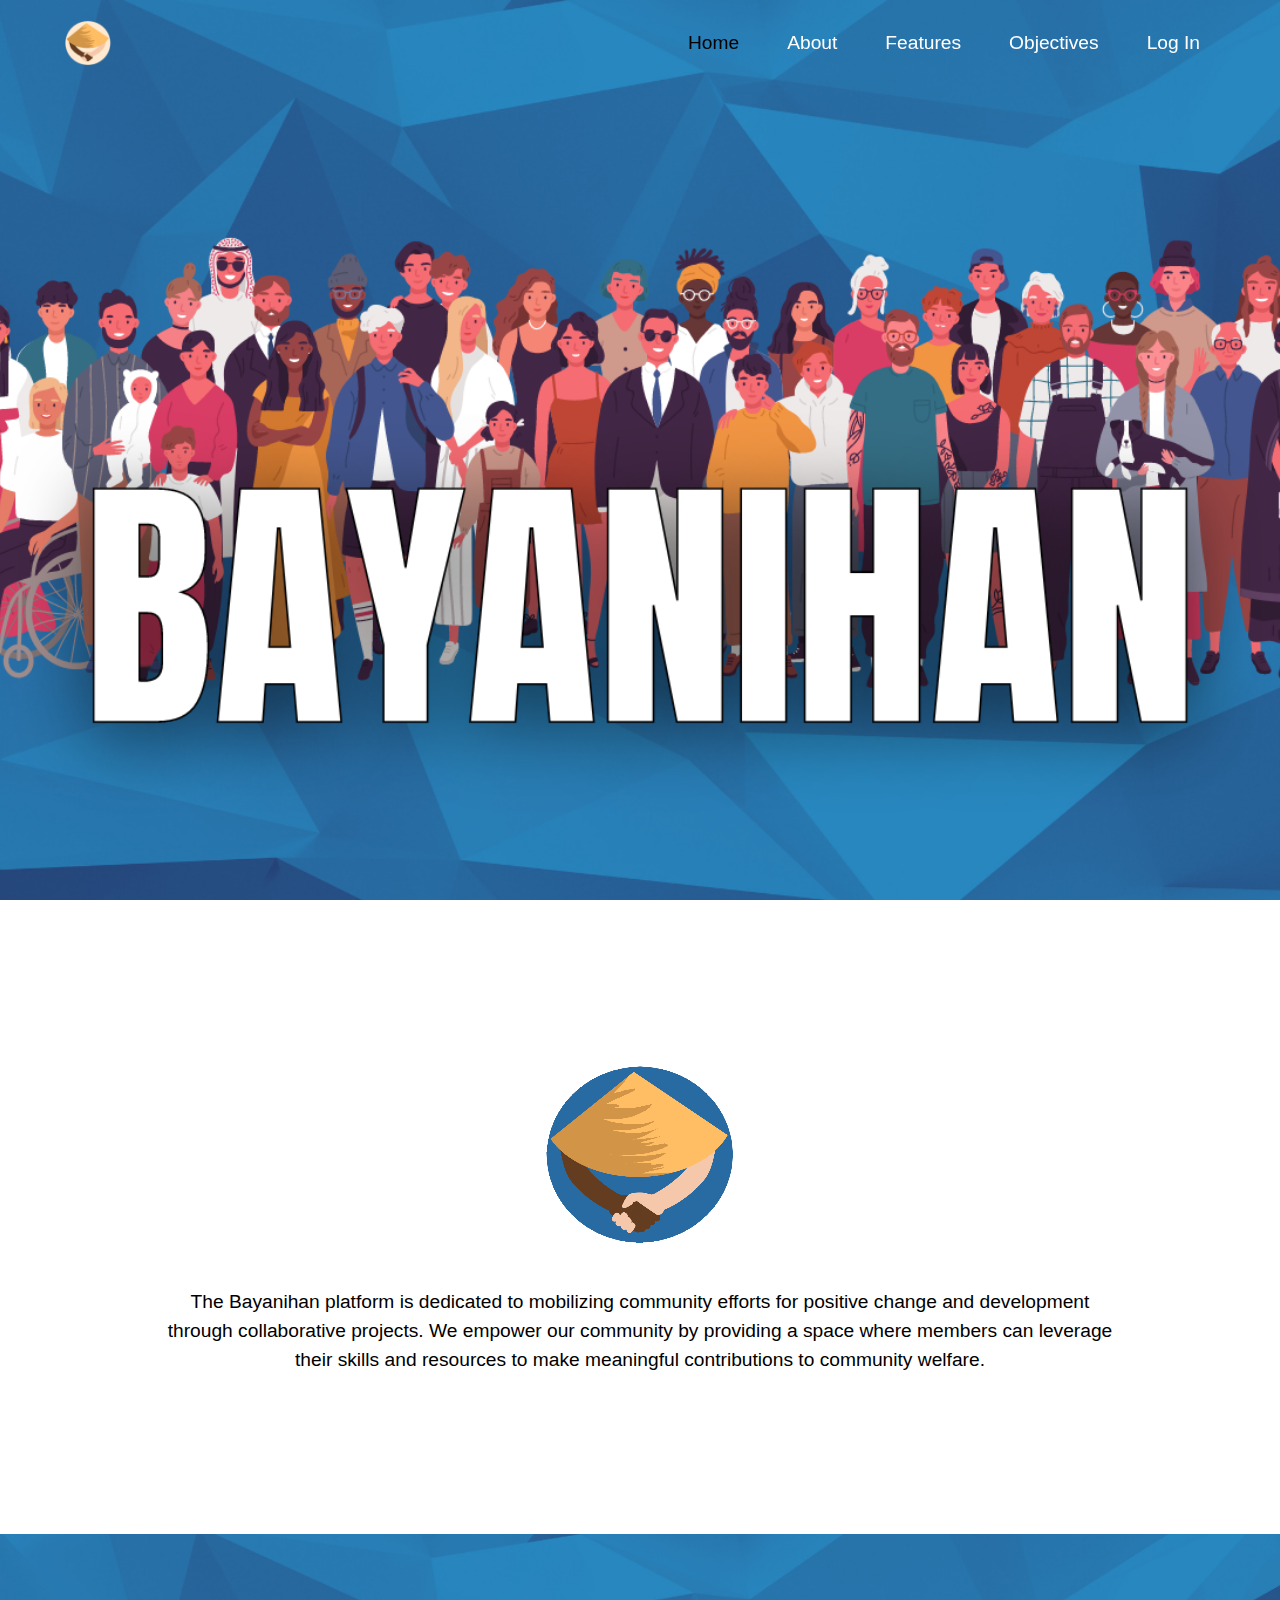
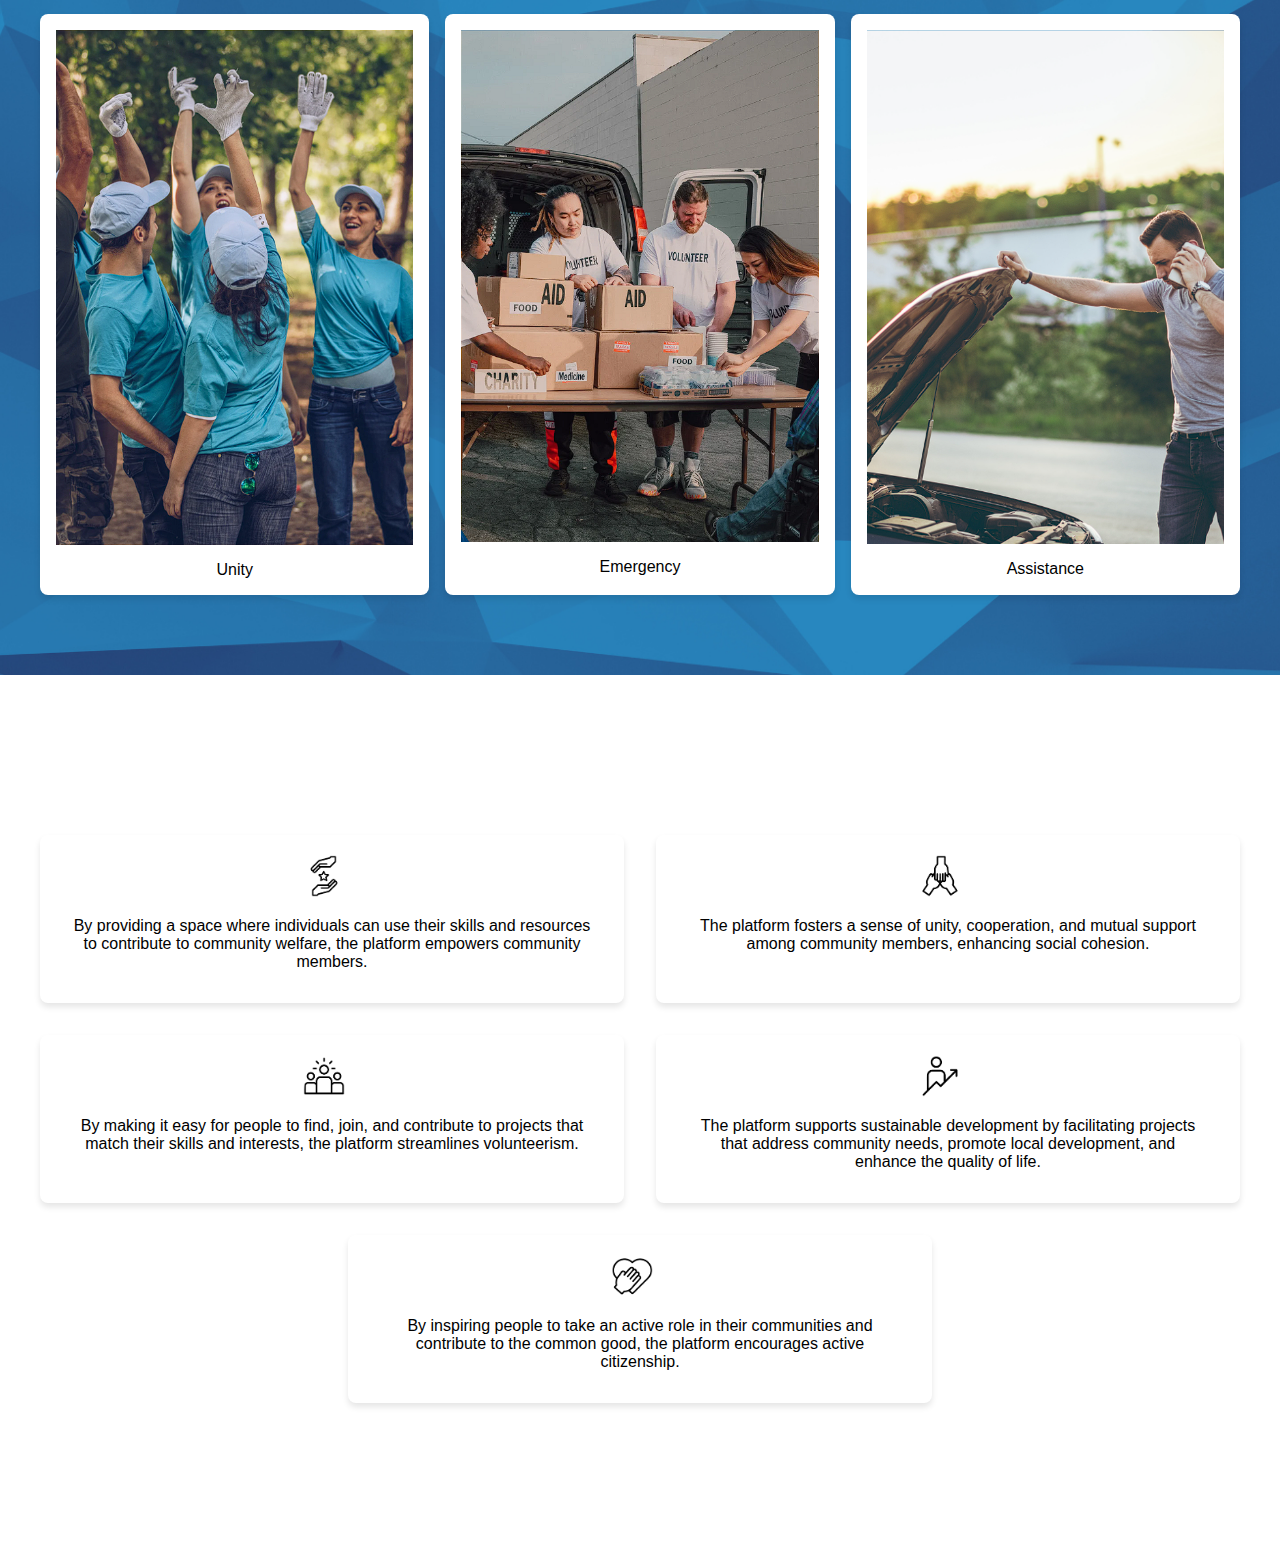
<file: index.html>
<!DOCTYPE html>
<html lang="en">

<head>
    <meta charset="UTF-8">
    <meta name="viewport" content="width=device-width, initial-scale=1.0">
    <title>Welcome Page</title>
    <link rel="icon" href="LOGO2.png">

    <link rel="stylesheet" href="style.css">
    <script src="script.js" defer></script>
</head>

<body>
    <!DOCTYPE html>
    <html lang="en">
    
    <head>
        <meta charset="UTF-8">
        <meta name="viewport" content="width=device-width, initial-scale=1.0">
        <title>Welcome Page</title>
        <link rel="icon" href="LOGO2.png">
    
        <link rel="stylesheet" href="style.css">
        <script src="script.js" defer></script>
    </head>
    
    <body>
        <header class="primary-header">
            <div class="primary-header_inner">
                <span class="logo_container">
                    <img class="logo" src="LOGO2.png" alt="BHLU">
                </span>
                <!-- Hamburger menu button -->
                <button class="menu-toggle" aria-label="Toggle Menu">
                    <span class="menu-bar"></span>
                    <span class="menu-bar"></span>
                    <span class="menu-bar"></span>
                </button>
                <ul class="nav-list">
                    <li><a href="#Home">Home</a></li>
                    <li><a href="#About">About</a></li>
                    <li><a href="#Features">Features</a></li>
                    <li><a href="#Objectives">Objectives</a></li>
                    <li><a href="loginpage/login.html">Log In</a></li>
                </ul>
            </div>
        </header>
    
        <!-- Rest of your HTML content -->
    
    </body>
    
    </html>


    <main>
        <section id="Home" class="bayanihan-bg_container">
        </section>

        <section id="About">
            <div class="BHLU-container">
                <div class="BHLU-logo_container">
                    <img class="BHLU-logo" src="LOGO1.png" alt="BHLU Logo">
                </div>
                <div class="BHLU-desc_container">
                    <p class="BHLU-desc">The Bayanihan platform is dedicated to mobilizing community efforts for
                        positive change and development through
                        collaborative projects. We empower our community by providing a space where members can leverage
                        their skills and resources to make meaningful contributions to community welfare.</p>
                </div>
            </div>
        </section>

        <section id="Features" class="Features_container">
            <div class="Features-grid_container">
                <article class="Features-grid">
                    <img class="Fflex" src="1.png" alt="Feature 1">
                    <p>Unity</p>
                </article>
                <article class="Features-grid">
                    <img class="Fflex" src="2.png" alt="Feature 2">
                    <p>Emergency</p>
                </article>
                <article class="Features-grid">
                    <img class="Fflex" src="3.png" alt="Feature 3">
                    <p>Assistance</p>
                </article>
            </div>
        </section>

        <section id="Objectives" class="Objectives_container">
            <div class="Objectives-grid_container">
                <article class="Objectives-grid">
                    <img class="Oflex" src="OBJ1.png" alt="Objective 1">
                    <p>By providing a space where individuals can use their skills and resources to contribute to
                        community welfare, the platform empowers community members.</p>
                </article>
                <article class="Objectives-grid">
                    <img class="Oflex" src="OBJ2.png" alt="Objective 2">
                    <p>The platform fosters a sense of unity, cooperation, and mutual support among community members,
                        enhancing social cohesion.</p>
                </article>
                <article class="Objectives-grid">
                    <img class="Oflex" src="OBJ3.png" alt="Objective 3">
                    <p>By making it easy for people to find, join, and contribute to projects that match their skills
                        and interests, the platform streamlines volunteerism.</p>
                </article>
                <article class="Objectives-grid">
                    <img class="Oflex" src="OBJ4.png" alt="Objective 4">
                    <p>The platform supports sustainable development by facilitating projects that address community
                        needs, promote local development, and enhance the quality of life.</p>
                </article>
                <article class="Objectives-grid" id="five">
                    <img class="Oflex" src="OBJ5.png" alt="Objective 5">
                    <p>By inspiring people to take an active role in their communities and contribute to the common
                        good, the platform encourages active citizenship.</p>
                </article>
            </div>
        </section>
    </main>
</body>

</html>
</file>
<file: style.css>
* {
    box-sizing: border-box;
    margin: 0;
    padding: 0;
    scroll-behavior: smooth;
}

:root {
    --primary-color: hsl(210, 61%, 40%);
}

body {
    font-family: Helvetica, Arial, sans-serif;
    background-color: white;
}

.primary-header {
    background-color: rgba(255, 255, 255, 0);
    padding: 1rem;
    position: fixed;
    width: 100%;
    height: auto;
    top: 0;
    z-index: 1000;
    transition: background-color 250ms;
}

.primary-header.sticking {
    background-color: var(--primary-color);
}

.logo_container {
    display: flex;
    justify-content: center;
    align-items: center;
}

.logo {
    width: 3rem;
    height: auto;
}

.primary-header_inner {
    padding: 0 3rem;
    display: flex;
    justify-content: space-between;
    align-items: center;
}

.nav-list {
    font-size: larger;
    list-style: none;
    display: flex;
    gap: 1rem;
}

.nav-list a {
    text-decoration: none;
    color: white;
    padding: 1rem;
    transition: color 250ms;
}

.nav-list a:hover {
    color: #bfbfbf;
}

.nav-list a.active {
    color: black;
}

.nav-list a[href="#"]:not(:target) {
    color: white;
}

.nav-list li {
    display: flex;
    justify-content: center;
    align-items: center;
}

.bayanihan-bg_container {
    width: 100%;
    height: 100vh;
    background: url(BAYANIHAN_BG.png) no-repeat center center/cover;
}

.BHLU-container {
    display: flex;
    flex-direction: column;
    justify-content: center;
    align-items: center;
    width: 100%;
    height: auto; /* Changed from 100vh */
    padding: 10rem 1rem;
    text-align: center;
}

.BHLU-logo_container {
    margin-bottom: 2rem;
}

.BHLU-logo {
    width: 100%; /* Changed from fixed width */
    height: auto;
}

.BHLU-desc_container {
    max-width: 80%; /* Changed from 60% */
    padding: 0 1rem; /* Added padding */
}

.BHLU-desc {
    font-size: larger;
    line-height: 1.5;
}

.Features_container {
    display: flex;
    justify-content: center;
    align-items: center;
    padding: 5rem 1rem;
    width: 100%;
    height: auto; /* Changed from 100vh */
    background: url(BLUE\ BG.png) no-repeat center center/cover;
}

.Features-grid_container {
    display: grid;
    gap: 1rem;
    grid-template-columns: repeat(auto-fit, minmax(20%, 1fr));
    width: 100%;
    max-width: 1200px;
}

.Features-grid {
    display: flex;
    flex-direction: column;
    align-items: center;
    text-align: center;
    background-color: #ffffff;
    padding: 1rem;
    border-radius: 8px;
    box-shadow: 0 4px 6px rgba(0, 0, 0, 0.1); /* Corrected box-shadow syntax */
}


.Fflex {
    width: 100%;
    height: auto;
    margin-bottom: 1rem;
}

.Objectives_container {
    display: flex;
    flex-direction: column;
    justify-content: center;
    align-items: center;
    width: 100%;
    height: auto; /* Changed from 100vh */
    padding: 10rem 1rem;
    text-align: center;
}

.Objectives-grid_container {
    display: grid;
    gap: 2rem;
    grid-template-columns: repeat(4, 1fr);
    width: 100%;
    max-width: 1200px;
}

.Objectives-grid {
    display: flex;
    flex-direction: column; /* Changed from row to column for smaller screens */
    align-items: center;
    padding: 1rem;
    border-radius: 8px;
    box-shadow: 0 4px 6px rgba(0, 0, 0, 0.1);
    text-align: center;
}

/* Positioning specific grid items */
.Objectives-grid:nth-child(1),
.Objectives-grid:nth-child(2),
.Objectives-grid:nth-child(3),
.Objectives-grid:nth-child(4) {
    grid-column: span 2;
}

.Objectives-grid:nth-child(5) {
    grid-column: 2 / span 2;
}

.Oflex {
    width: 50px;
    height: 50px;
    object-fit: cover;
    margin-right: 1rem;
}

.Objectives-grid p {
    padding: 1rem;
}


/* Media queries for responsiveness */
@media screen and (max-width: 768px) {
    .primary-header_inner {
        padding: 0 1rem; /* Adjusted padding for smaller screens */
    }

    .BHLU-desc_container {
        max-width: 90%; /* Adjusted max-width for smaller screens */
    }
}

@media screen and (max-width: 576px) {
    .nav-list {
        flex-direction: column; /* Change to column layout for smaller screens */
        align-items: center;
    }

    .nav-list a {
        padding: 0.5rem; /* Adjusted padding for smaller screens */
    }

    .Objectives-grid_container {
        grid-template-columns: 1fr; /* Adjusted grid layout for smaller screens */
    }
}
/* Existing CSS styles */

.menu-toggle {
    display: none; /* Hide by default on larger screens */
    background: none;
    border: none;
    cursor: pointer;
    padding: 1rem;
    z-index: 1100;
}

.menu-bar {
    display: block;
    width: 25px;
    height: 3px;
    background-color: #fff;
    margin: 5px auto;
    transition: background-color 0.3s ease;
}

.menu-bar:hover {
    background-color: #bfbfbf;
}

@media screen and (max-width: 768px) {
    .menu-toggle {
        display: block; /* Show on smaller screens */
    }

    .nav-list {
        display: none; /* Hide the nav list by default on smaller screens */
        flex-direction: column; /* Display the nav list items in a column */
        position: absolute;
        top: 4rem;
        left: 0;
        width: 100%;
        background-color: var(--primary-color);
        padding: 1rem 0;
        z-index: 1000;
    }

    .nav-list.active {
        display: flex; /* Show the nav list when active */
    }

    .nav-list li {
        margin-bottom: 1rem;
    }
}
/* Existing CSS styles */

.menu-toggle.active .menu-bar:nth-child(1) {
    transform: translateY(8px) rotate(45deg);
}

.menu-toggle.active .menu-bar:nth-child(2) {
    opacity: 0;
}

.menu-toggle.active .menu-bar:nth-child(3) {
    transform: translateY(-8px) rotate(-45deg);
}
</file>
